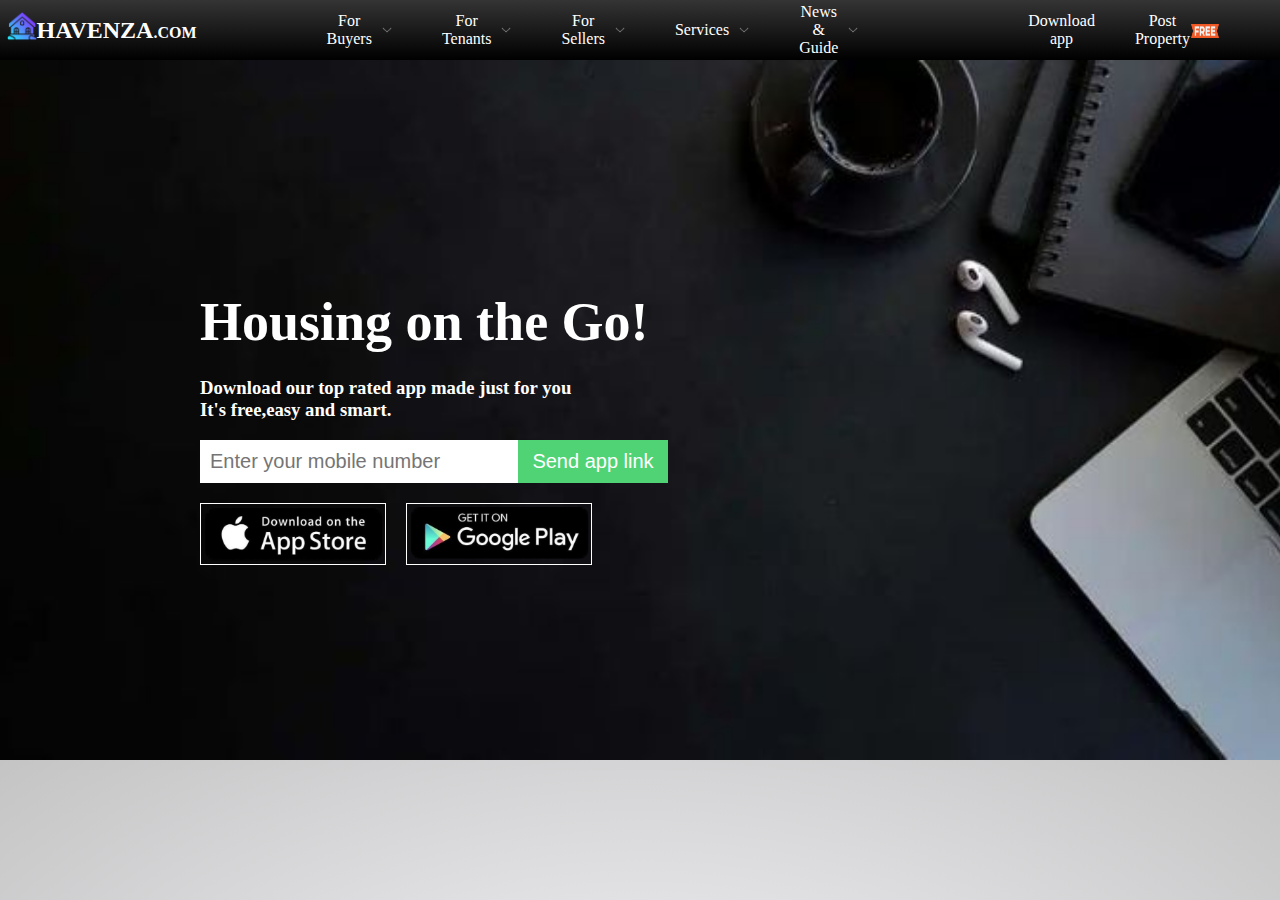
<file: pages/download.html>
<!DOCTYPE html>
<html lang="en">
<head>
    <meta charset="UTF-8">
    <meta name="viewport" content="width=device-width, initial-scale=1.0">
    <title>Document</title>
    <link rel="stylesheet" href="../style.css">
</head>
<body class="body">
    <div class="header">
        <div class="flex-container" style="padding-right: 100px;">
            <img src="../images/building.png" alt="building" class="icons" style="padding-bottom: 8px;">
            <h2> HAVENZA<span style="font-size: 16px;">.COM</span></h2>
        </div>
        
        <div class="flex-container" style="gap: 50px; align-items: center; padding: 0px 140px 0px 20px">
            <div class="flex-container top-links dropdown">          
                <button class="nav-button">For Buyers</button>
                <img src="../images/icons8-expand-arrow-50.png" alt="drop down arrow" style="height: 10px";>
                <div class="dropdown-content">
                    <a href="#">Properties for Sale</a>
                    <a href="#">New Projects</a>
                    <a href="#">Ready to Move</a>
                    <a href="#">Home Loans</a>
                    <a href="#">Buy vs Rent Calculator</a>
                </div>
            </div>

            <div class="flex-container top-links dropdown"> 
                <button class="nav-button">For Tenants</button>
                <img src="../images/icons8-expand-arrow-50.png" alt="drop down arrow" style="height: 10px";>
                <div class="dropdown-content">
                    <a href="#">Properties for Rent</a>
                    <a href="#">PG/Hostel</a>
                    <a href="#">Flatmates</a>
                    <a href="#">Rental Agreement</a>
                    <a href="#">Tenant Verification</a>
                </div>
            </div>

            <div class="flex-container top-links dropdown"> 
                <button class="nav-button">For Sellers</button>
                <img src="../images/icons8-expand-arrow-50.png" alt="drop down arrow" style="height: 10px";>
                <div class="dropdown-content">
                    <a href="#">Post Property</a>
                    <a href="#">Property Valuation</a>
                    <a href="#">Legal Services</a>
                    <a href="#">Home Interiors</a>
                    <a href="#">Sell Your Property</a>
                </div>
            </div>

            <div class="flex-container top-links dropdown"> 
                <button class="nav-button">Services</button>
                <img src="../images/icons8-expand-arrow-50.png" alt="drop down arrow" style="height: 10px";>
                <div class="dropdown-content">
                    <a href="#">Home Loans</a>
                    <a href="#">Legal Services</a>
                    <a href="#">Property Management</a>
                    <a href="#">Packers & Movers</a>
                    <a href="#">Home Interiors</a>
                </div>
            </div>

            <div class="flex-container top-links dropdown"> 
                <button class="nav-button">News & Guide</button>
                <img src="../images/icons8-expand-arrow-50.png" alt="drop down arrow" style="height: 10px";>
                <div class="dropdown-content">
                    <a href="#">Real Estate News</a>
                    <a href="#">Buying Guide</a>
                    <a href="#">Selling Guide</a>
                    <a href="#">Market Trends</a>
                    <a href="#">Investment Tips</a>
                </div>
            </div>
        </div>

        <div class="flex-container nav-container">
            <a href="download.html" class="nav-link">
                <button class="nav-button">Download app</button>
            </a>  
            <div class="flex-container">
                <a href="post-property.html" class="nav-link">
                    <button class="nav-button">Post Property</button>
                </a>
                <img src="../images/free.png" alt="building" class="icons" style="height: 50px; padding-top: 2px;">
            </div>
        </div>
    </div>
    <div id="download-background-img" >
        <h1 style="font-size: 54px; margin-bottom: 5px;">Housing on the Go!</h1>
        <h3>Download our top rated app made just for you <br> It's free,easy and smart.</h3>
        <form >
            <input type="tel" placeholder="Enter your mobile number" id="phone-input" minlength="10" maxlength="10" required>
            <button type="submit" id="submit-button">Send app link</button>
        </form>
        <div style="display: flex;">
            <img src="../images/download-page/App_Store_Google_Play_Apple_PNG___Free_Download__2_-removebg-preview.png" alt="Google Play Store" style="height: 60px; margin-right: 20px; margin-top: 20px; border: 1px solid white;">
            <img src="../images/download-page/App_Store_Google_Play_Apple_PNG___Free_Download__1_-removebg-preview.png" alt="Apple App Store" style="height: 60px; margin-top: 20px; border: 1px solid white;">
        </div>
    </div>
</body>
</html>
</file>
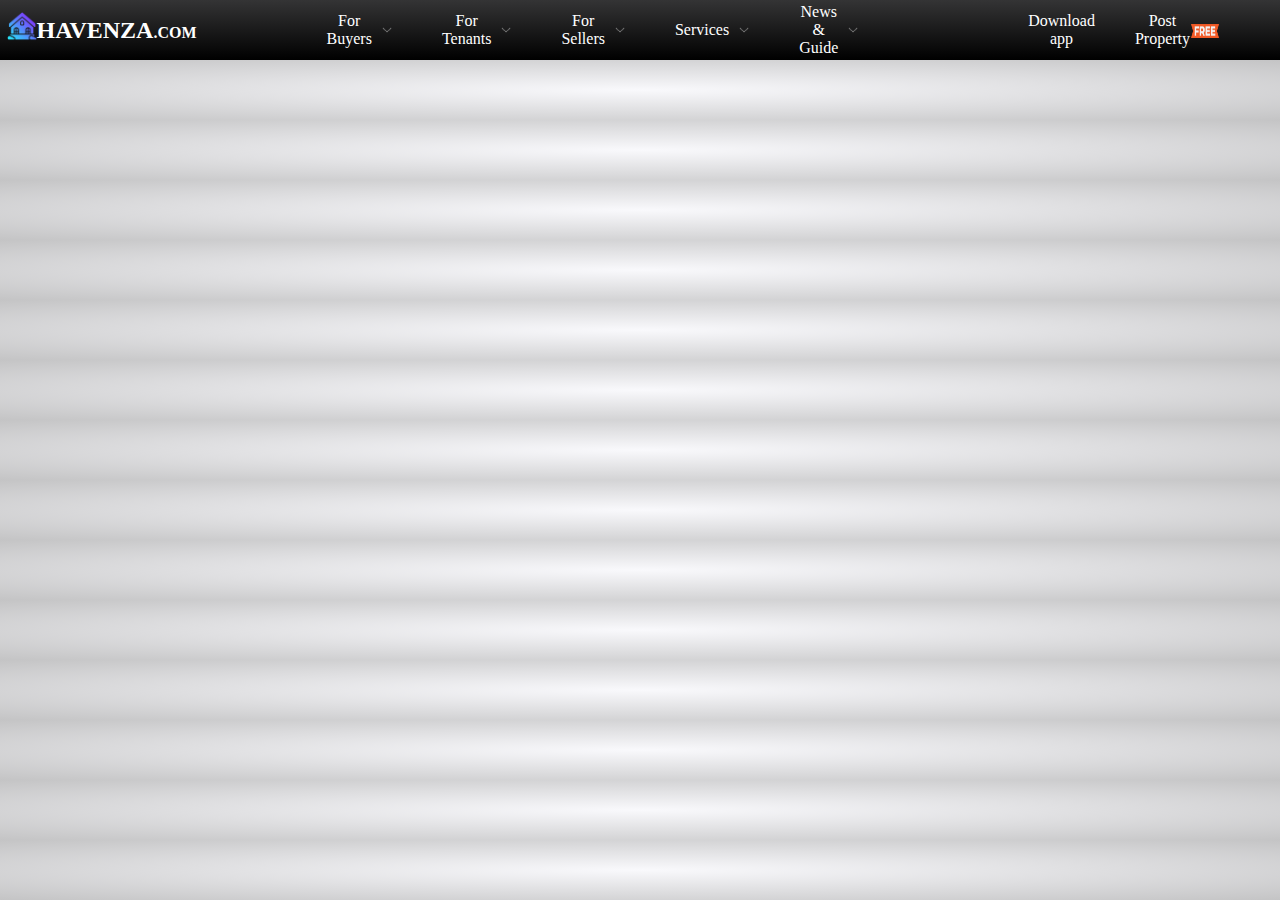
<file: pages/post-property.html>
<!DOCTYPE html>
<html lang="en">
<head>
    <meta charset="UTF-8">
    <meta name="viewport" content="width=device-width, initial-scale=1.0">
    <title>Document</title>
    <link rel="stylesheet" href="../style.css">
</head>
<body class="body">
    <div class="header">
        <div class="flex-container" style="padding-right: 100px;">
            <img src="../images/building.png" alt="building" class="icons" style="padding-bottom: 8px;">
            <h2> HAVENZA<span style="font-size: 16px;">.COM</span></h2>
        </div>
        
        <div class="flex-container" style="gap: 50px; align-items: center; padding: 0px 140px 0px 20px">
            <div class="flex-container top-links dropdown">          
                <button class="nav-button">For Buyers</button>
                <img src="../images/icons8-expand-arrow-50.png" alt="drop down arrow" style="height: 10px";>
                <div class="dropdown-content">
                    <a href="#">Properties for Sale</a>
                    <a href="#">New Projects</a>
                    <a href="#">Ready to Move</a>
                    <a href="#">Home Loans</a>
                    <a href="#">Buy vs Rent Calculator</a>
                </div>
            </div>

            <div class="flex-container top-links dropdown"> 
                <button class="nav-button">For Tenants</button>
                <img src="../images/icons8-expand-arrow-50.png" alt="drop down arrow" style="height: 10px";>
                <div class="dropdown-content">
                    <a href="#">Properties for Rent</a>
                    <a href="#">PG/Hostel</a>
                    <a href="#">Flatmates</a>
                    <a href="#">Rental Agreement</a>
                    <a href="#">Tenant Verification</a>
                </div>
            </div>

            <div class="flex-container top-links dropdown"> 
                <button class="nav-button">For Sellers</button>
                <img src="../images/icons8-expand-arrow-50.png" alt="drop down arrow" style="height: 10px";>
                <div class="dropdown-content">
                    <a href="#">Post Property</a>
                    <a href="#">Property Valuation</a>
                    <a href="#">Legal Services</a>
                    <a href="#">Home Interiors</a>
                    <a href="#">Sell Your Property</a>
                </div>
            </div>

            <div class="flex-container top-links dropdown"> 
                <button class="nav-button">Services</button>
                <img src="../images/icons8-expand-arrow-50.png" alt="drop down arrow" style="height: 10px";>
                <div class="dropdown-content">
                    <a href="#">Home Loans</a>
                    <a href="#">Legal Services</a>
                    <a href="#">Property Management</a>
                    <a href="#">Packers & Movers</a>
                    <a href="#">Home Interiors</a>
                </div>
            </div>

            <div class="flex-container top-links dropdown"> 
                <button class="nav-button">News & Guide</button>
                <img src="../images/icons8-expand-arrow-50.png" alt="drop down arrow" style="height: 10px";>
                <div class="dropdown-content">
                    <a href="#">Real Estate News</a>
                    <a href="#">Buying Guide</a>
                    <a href="#">Selling Guide</a>
                    <a href="#">Market Trends</a>
                    <a href="#">Investment Tips</a>
                </div>
            </div>
        </div>

        <div class="flex-container nav-container">
            <a href="download.html" class="nav-link">
                <button class="nav-button">Download app</button>
            </a>  
            <div class="flex-container">
                <a href="post-property.html" class="nav-link">
                    <button class="nav-button">Post Property</button>
                </a>
                <img src="../images/free.png" alt="building" class="icons" style="height: 50px; padding-top: 2px;">
            </div>
        </div>
    </div>
</body>
</html>
</file>
<file: style.css>
.body{
    margin:0;
    background: radial-gradient(#f9f9fc, #c4c4c5);
}
.nav-container{
    gap: 40px;  
    align-items: center; 
    padding: 0px 40px 0px 20px
}
.header{
    display: flex;
    flex-direction: row;
    justify-content: right;
    align-items: center;
    position: sticky;
    top: 0;
    color: white; 
    background: linear-gradient(to bottom, #343435, #000000); 
    height: 60px; 
    align-items: center; 
    padding: 0px 20px 0px 20px; 
    gap: 10px; 
    margin-bottom:0;
    z-index: 1000;
}
.flex-container {
    display: flex;
    flex-direction: row;
    justify-content: right;
    align-items: center;
    top: 0;
}
.top-links{
    gap:10px;
    position: relative;
}
.icons {
    height: 30px;
    width: 30px;
    
}
.background-image {
    background-image: url('images/Businessman\ Digital\ Concept\ Communication\ Network.jpeg');
    height:400px;
    background-size: 100% 100%;
    background-repeat: no-repeat;
    margin-top: 0;
}
.text {
    color: white;
    text-align: center;
}
.box {
    background-color: white;
    border-radius: 60px;
    height: 65px;
    width: 600px;
    margin: 50px auto 0;
    display: flex;
    align-items: center;
    padding: 0 8px 0 30px;
    box-shadow: 0 2px 10px rgba(0, 0, 0, 0.1);
}
.property-box {
    background: linear-gradient(to bottom, #f9f9fc, #000000);
    border-radius: 10px; 
    position: relative;
    border:1px solid rgb(0, 0, 0);
    margin-right: 16px;
    overflow: hidden;
    cursor: pointer;
}
.property-img{
    height: 156px;
    width: 294px; 
    border-top-left-radius: 10px; 
    border-top-right-radius: 10px;
    transition: transform 0.3s;
    position: relative;
}
.property-box:hover .property-img{
    transform: scale(1.07);
}
.property-img:hover{
    transform: scale(1.07);
}
.content-heading{
    color:rgb(66, 64, 64);
    margin-top: 100px;
}
.vertical-flex{
    flex-direction: column;
    justify-content: center;
    align-items: center;
    text-align: center;
}
.button{
    font-size: 18px; 
    padding: 10px 50px;  
    border: none; 
    border-radius: 10px; 
    cursor: pointer; 
    transition: transform 0.3s,
    background-color 0.3s;
    font-size: 20px; 
    padding: 15px;
    width: 400px;
    
}
.nav-button {
    background: transparent;
    border: none;
    color: white;
    font-size: 16px;
    font-family: inherit;
    font-weight: 400;
    cursor: pointer;
    padding: 0;
    margin: 0;
    display: flex;
    align-items: center;
}

#search-button{
    height: 50px;
    width: 120px;
    background-color: rgb(80, 211, 117);
    border-radius: 25px;
    font-size: 18px;
    border: none;
    cursor: pointer;
    transition: background-color 0.3s, transform 0.3s;
    color: white;
    flex-shrink: 0
}
.nav-button:hover {
    opacity: 0.8;
}
#search-button:hover {
    background-color: rgb(65, 180, 98);
    transform: scale(1.02);
}
.button:hover {
    background-color: #f0f0f0;
    transform: scale(1.02);
    box-shadow: 0 2px 5px rgba(0,0,0,0.2);
}
.search-input{
    width: 100%;
    height: 65px;
    padding: 0 140px 0 30px;
    border: none;
    border-radius: 60px;
    font-size: 16px;
    box-shadow: 0 2px 10px rgba(0,0,0,0.1);
}
.input{
    border: none;
    height: 100%;
    flex: 1;
    font-size: 16px;
    background: transparent;
}
input:focus{
    outline: none;
    box-shadow: none;
}
.tool-box {
    background: linear-gradient(to bottom, #656565, #000000);
    border-radius: 10px; 
    position: relative;
    border:1px solid rgb(0, 0, 0);
    margin-right: 16px;
    overflow: hidden;
    cursor: pointer;
    padding: 20px;
    transition: box-shadow 0.3s ease;
}
.tool-img{
    height: 48px;
    width: 48px;
    background: none;
}
.tool-text{
    text-align: left;
    color: white;
}
.tool-text-heading{
    font-weight: bold;
    font-size: 20px;
    text-align: left;
    color: white;
}
.tool-link{
    color: rgb(0, 255, 251);
    text-align: left;
}
.tool-box:hover {
    box-shadow: 0 0 12px rgba(0, 0, 0, 0.6);
}
.vertical-flex{
    flex-direction: column;
    justify-content: center;
    align-items: center;
    text-align: center;
}
.nav-link{
    text-decoration: None;
}

.dropdown {
    position: relative;
    display: inline-flex;
    align-items: center;
    flex-direction: row;
}

.dropdown-content {
    display: none;
    position: absolute;
    top: 100%;
    left: 0;
    background: linear-gradient(to bottom, #2a2a2b, #000000);
    min-width: 200px;
    box-shadow: 0px 8px 16px 0px rgba(0,0,0,0.3);
    z-index: 1001;
    border-radius: 8px;
    margin-top: 15px;
    padding: 10px 0;
}

.dropdown-content a {
    color: white;
    padding: 12px 20px;
    text-decoration: none;
    display: block;
    font-size: 15px;
    transition: background-color 0.3s;
}

.dropdown-content a:hover {
    background-color: rgba(255, 255, 255, 0.1);
}

.dropdown:hover .dropdown-content {
    display: block;
}

.dropdown:hover .nav-button {
    opacity: 0.8;
}
#download-background-img {
    background-image: url(images/download-page/Blog\ Management\ Skills\ Explained.jpeg);
    height: 700px;
    display: flex;
    flex-direction: column;
    justify-content: center;
    padding-left: 200px;
    background-size: cover;
    background-position: center;
    color: white;
    margin-bottom: 0px;
}
#phone-input {
    width: 300px; 
    padding: 5px; 
    font-size: 20px;
    margin-right: -6px;
    border: none;
    padding: 10px;
}
#submit-button{
    width: 150px;
    background-color: rgb(80, 211, 117);
    font-size: 20px;
    cursor: pointer;
    transition: background-color 0.3s, transform 0.3s;
    color: white;
    padding: 5px;
    border: none;
    padding: 10px;
}
#submit-button:hover {
    background-color: rgb(65, 180, 98);
}
.footer-box {
    margin-top: 0px;
    background: linear-gradient(to left, #1a1a1a, #000000);
    height: 153px;
    width: 1500px;
    display: flex;
    justify-content: center;
    align-items: center;
    padding: 0 8px 0 30px;
    color: #cccccc;
    margin-bottom: 0px;
}
.post-property-input-container {
    display: flex;
    justify-content: center;
    align-items: center;
    gap: 20px;
    margin-bottom: 20px;
}
.post-property-input {
    cursor: pointer;
    color: white;
}
.post-property-input input {
    display: none;
}
.post-property-input span {
    display: block;
    font-size: 20px;
    border: 2px solid #ccc;
    padding: 15px 25px;
    border-radius: 10px;
    width: auto;
    text-align: center;
    background: linear-gradient(to bottom, #5858ff, #31358e);
    transition: 0.3s;
    height: 1em;
}
.post-property-input input:checked +span{
    background: linear-gradient(to bottom, #58a0ff, #315e8e);
}
#proceed-button {
    width: 300px;
    background-color: rgb(63, 179, 96);
    font-size: 20px;
    cursor: pointer;
    transition: background-color 0.3s, transform 0.3s;
    color: white;
    padding: 5px;
    border: none;
    padding: 10px;
    margin-bottom: 30px;
    
}
#proceed-button:hover {
    background-color: rgb(50, 140, 76);
}
.post-property-box{
    border: 3px solid #777777;
    border-radius: 15px;
    width: 500px;
    margin: auto;
    background: linear-gradient(to right, #f9f9fc, #c4c4c5);
    padding: 20px;
}
</file>
